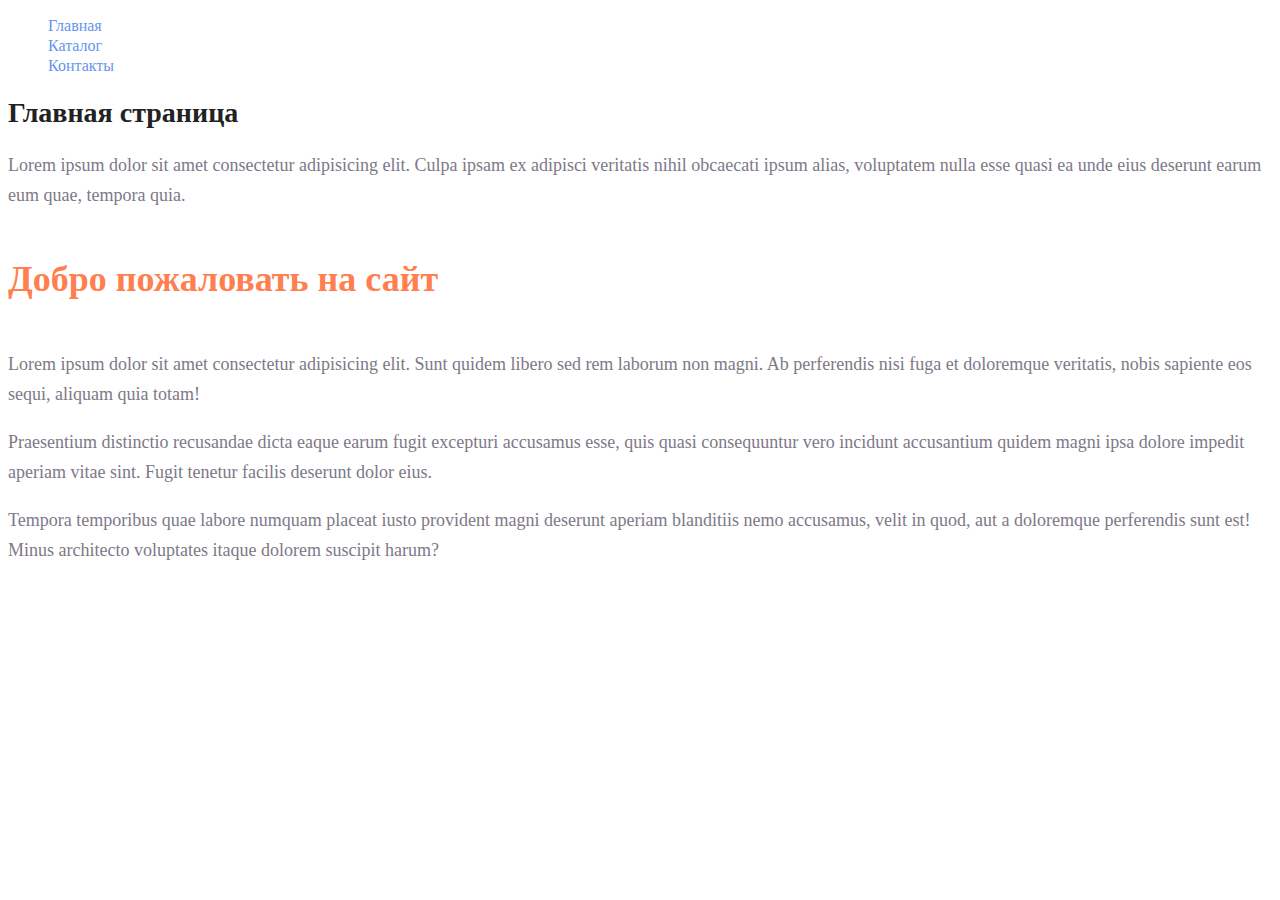
<file: index.html>
<!DOCTYPE html>
<html lang="en">

<head>
	<meta charset="UTF-8">
	<meta http-equiv="X-UA-Compatible" content="IE=edge">
	<meta name="viewport" content="width=device-width, initial-scale=1.0">
	<link rel="stylesheet" href="css/style.css">
	<title>Главная страница</title>
</head>

<body>
	<ul class="list">
		<li class="list-item">
			<a class="list-item-link" href="#">Главная</a>
		</li>
		<li class="list-item">
			<a class="list-item-link" href="catalog.html">Каталог</a>
		</li>
		<li class="list-item">
			<a class="list-item-link" href="#">Контакты</a>
		</li>
	</ul>
	<h1 class="title">Главная страница</h1>
	<p class="txt">Lorem ipsum dolor sit amet consectetur adipisicing elit. Culpa ipsam ex adipisci veritatis nihil obcaecati ipsum alias, voluptatem nulla esse quasi ea unde eius deserunt earum eum quae, tempora quia.</p>
	<h2 class="subtitle">Добро пожаловать на сайт</h2>
	<p class="txt">Lorem ipsum dolor sit amet consectetur adipisicing elit. Sunt quidem libero sed rem laborum non magni. Ab perferendis nisi fuga et doloremque veritatis, nobis sapiente eos sequi, aliquam quia totam!</p>
	<p class="txt">Praesentium distinctio recusandae dicta eaque earum fugit excepturi accusamus esse, quis quasi consequuntur vero incidunt accusantium quidem magni ipsa dolore impedit aperiam vitae sint. Fugit tenetur facilis deserunt dolor eius.
	</p>
	<p class="txt">Tempora temporibus quae labore numquam placeat iusto provident magni deserunt aperiam blanditiis nemo accusamus, velit in quod, aut a doloremque perferendis sunt est! Minus architecto voluptates itaque dolorem suscipit harum?</p>
</body>

</html>
</file>
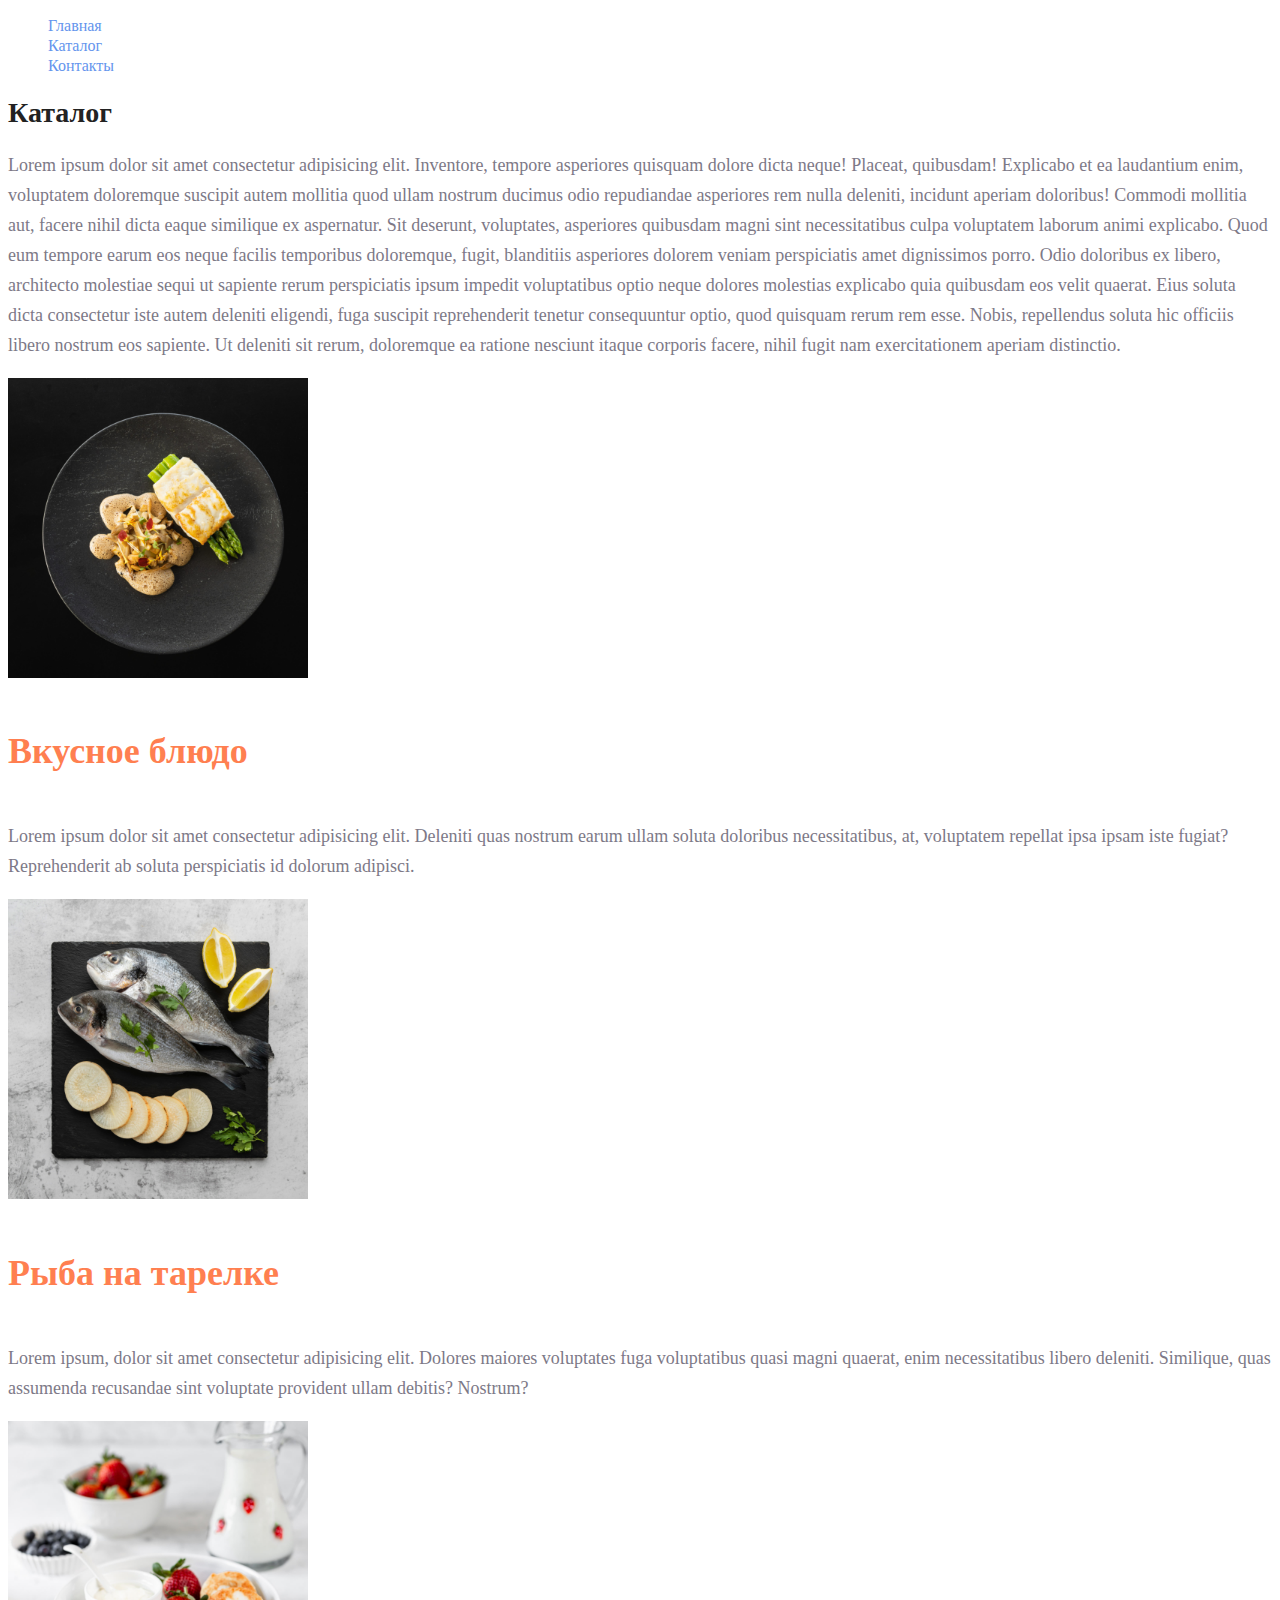
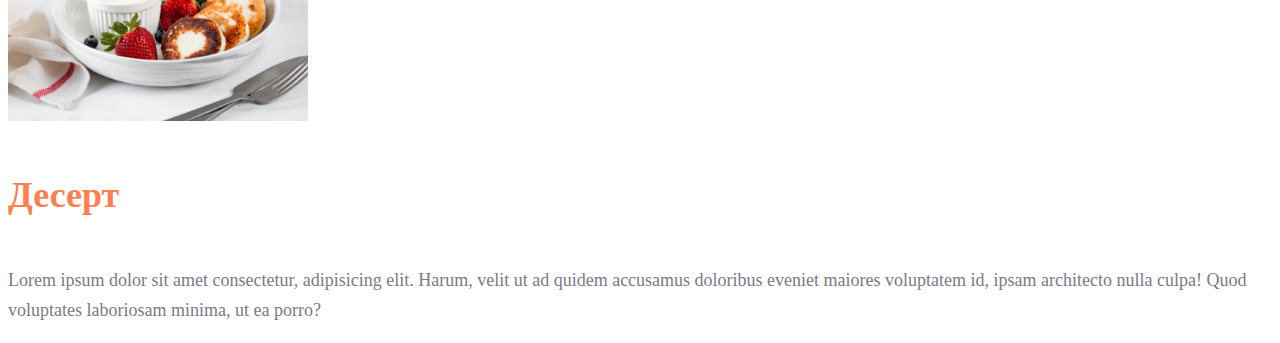
<file: catalog.html>
<!DOCTYPE html>
<html lang="en">

<head>
	<meta charset="UTF-8">
	<meta http-equiv="X-UA-Compatible" content="IE=edge">
	<meta name="viewport" content="width=device-width, initial-scale=1.0">
	<link rel="stylesheet" href="css/style.css">
	<title>Каталог</title>
</head>

<body>
	<ul class="list">
		<li class="list-item">
			<a class="list-item-link" href="index.html">Главная</a>
		</li>
		<li class="list-item">
			<a class="list-item-link" href="#">Каталог</a>
		</li>
		<li class="list-item">
			<a class="list-item-link" href="#">Контакты</a>
		</li>
	</ul>
	<h1 class="title">Каталог</h1>
	<p class="txt">Lorem ipsum dolor sit amet consectetur adipisicing elit. Inventore, tempore asperiores quisquam dolore dicta neque! Placeat, quibusdam! Explicabo et ea laudantium enim, voluptatem doloremque suscipit autem mollitia quod ullam nostrum ducimus odio repudiandae asperiores rem nulla deleniti, incidunt aperiam doloribus! Commodi mollitia aut, facere nihil dicta eaque similique ex aspernatur. Sit deserunt, voluptates, asperiores quibusdam magni sint necessitatibus culpa voluptatem laborum animi explicabo. Quod eum tempore earum eos neque facilis temporibus doloremque, fugit, blanditiis asperiores dolorem veniam perspiciatis amet dignissimos porro. Odio doloribus ex libero, architecto molestiae sequi ut sapiente rerum perspiciatis ipsum impedit voluptatibus optio neque dolores molestias explicabo quia quibusdam eos velit quaerat. Eius soluta dicta consectetur iste autem deleniti eligendi, fuga suscipit reprehenderit tenetur consequuntur optio, quod quisquam rerum rem esse. Nobis, repellendus soluta hic officiis libero nostrum eos sapiente. Ut deleniti sit rerum, doloremque ea ratione nesciunt itaque corporis facere, nihil fugit nam exercitationem aperiam distinctio.</p>
	<div>
		<img src="img/tastiest-dish-on-the-plate.png" alt="первое блюдо" height="300">
		<h2 class="subtitle">Вкусное блюдо</h2>
		<p class="txt">Lorem ipsum dolor sit amet consectetur adipisicing elit. Deleniti quas nostrum earum ullam soluta doloribus necessitatibus, at, voluptatem repellat ipsa ipsam iste fugiat? Reprehenderit ab soluta perspiciatis id dolorum adipisci.</p>
	</div>
	<div>
		<img src="img/fish-on-a-tray.png" alt="рыба на тарелке" height="300">
		<h2 class="subtitle">Рыба на тарелке</h2>
		<p class="txt">Lorem ipsum, dolor sit amet consectetur adipisicing elit. Dolores maiores voluptates fuga voluptatibus quasi magni quaerat, enim necessitatibus libero deleniti. Similique, quas assumenda recusandae sint voluptate provident ullam debitis? Nostrum?</p>
	</div>
	<div>
		<img src="img/delicious-dessert.png" alt="десерт" height="300">
		<h2 class="subtitle">Десерт</h2>
		<p class="txt">Lorem ipsum dolor sit amet consectetur, adipisicing elit. Harum, velit ut ad quidem accusamus doloribus eveniet maiores voluptatem id, ipsam architecto nulla culpa! Quod voluptates laboriosam minima, ut ea porro?</p>
	</div>
</body>

</html>
</file>
<file: css/style.css>
a {
	text-decoration: none;
}
.list-item {
	list-style-type: none;
}
.list-item-link {
	color: cornflowerblue;
	font-size: 16px;
	line-height: 20px;
}
.title {
	color: #222222;
	font-size: 28px;
	line-height: 36px;
	font-weight: bold;
}
.txt {
	font-style: normal;
	font-weight: 300;
	font-size: 18px;
	line-height: 30px;
	color: #7D7987
}
.subtitle {
	color: coral;
	font-style: normal;
	font-weight: 700;
	font-size: 36px;
	line-height: 80px;  
}
</file>
